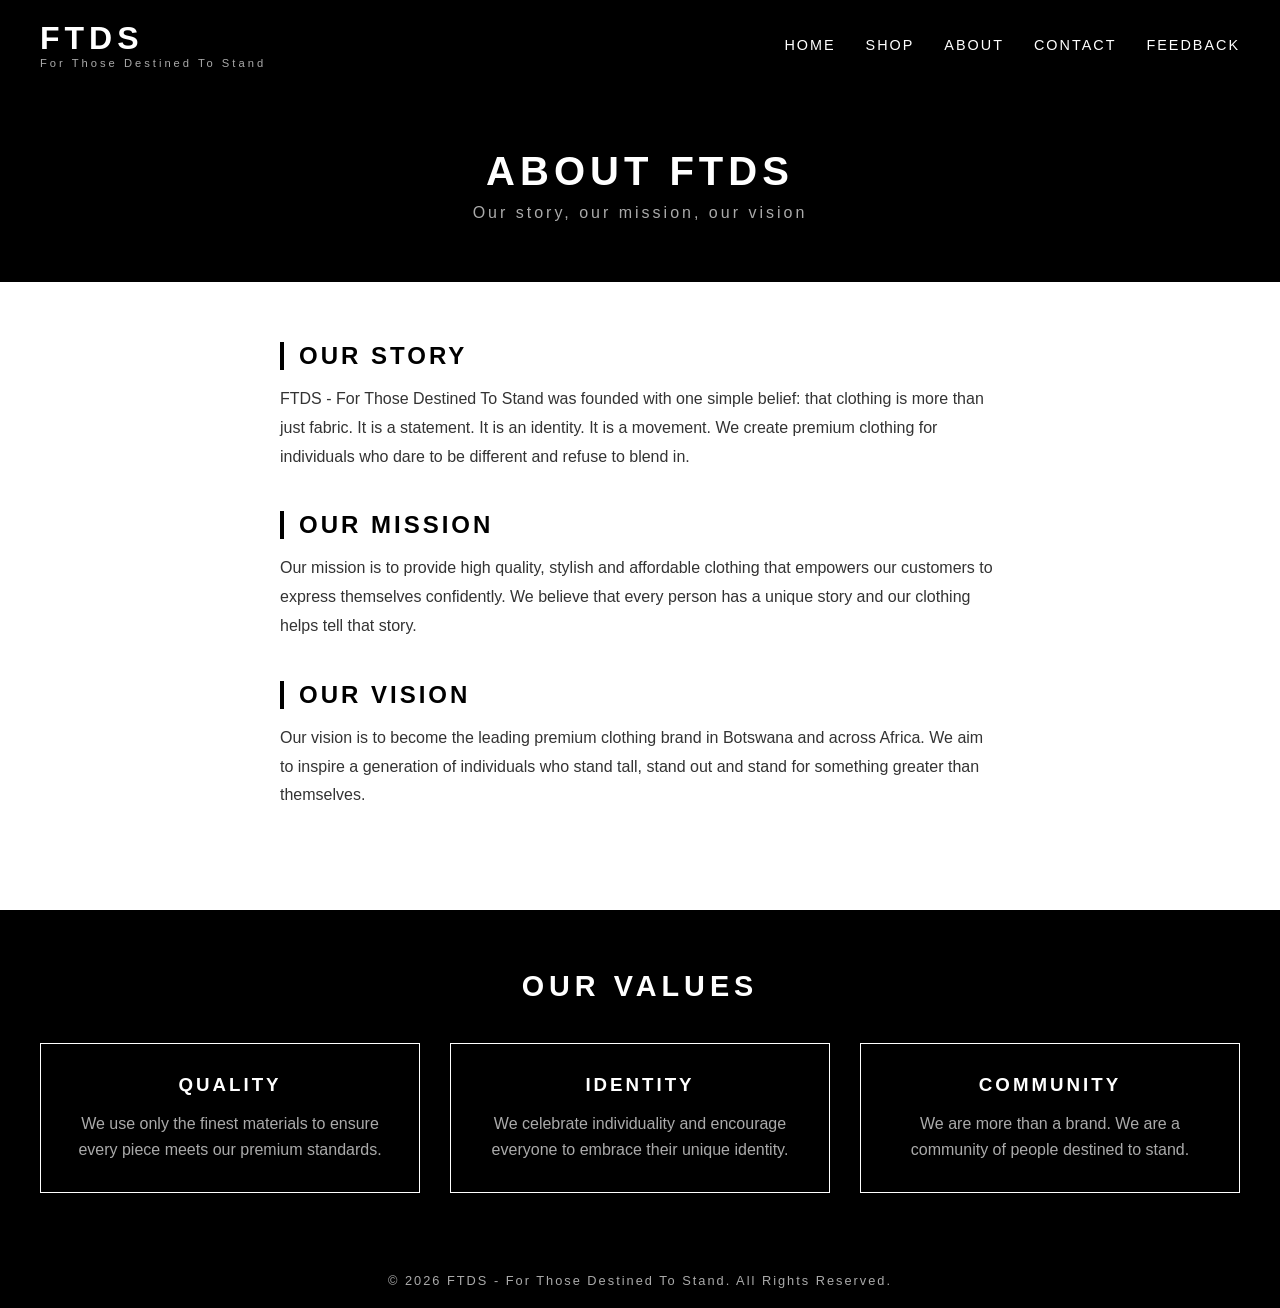
<file: pages/about.html>
<!DOCTYPE html>
<html lang="en">
<head>
    <meta charset="UTF-8">
    <meta name="viewport" content="width=device-width, initial-scale=1.0">
    <title>FTDS - About Us</title>
    <link rel="stylesheet" href="../css/style.css">
</head>
<body>

    <!-- NAVIGATION -->
    <nav>
        <div class="logo">
            <h1>FTDS</h1>
            <p>For Those Destined To Stand</p>
        </div>
        <ul>
            <li><a href="../index.html">Home</a></li>
            <li><a href="shop.html">Shop</a></li>
            <li><a href="about.html">About</a></li>
            <li><a href="contact.html">Contact</a></li>
            <li><a href="feedback.html">Feedback</a></li>
        </ul>
    </nav>

    <!-- PAGE HEADER -->
    <section class="page-header">
        <h1>About FTDS</h1>
        <p>Our story, our mission, our vision</p>
    </section>

    <!-- ABOUT SECTION -->
    <section class="about-section">
        <div class="about-content">
            <h2>Our Story</h2>
            <p>FTDS - For Those Destined To Stand was founded with one simple belief: 
            that clothing is more than just fabric. It is a statement. It is an 
            identity. It is a movement. We create premium clothing for individuals 
            who dare to be different and refuse to blend in.</p>
        </div>

        <div class="about-content">
            <h2>Our Mission</h2>
            <p>Our mission is to provide high quality, stylish and affordable 
            clothing that empowers our customers to express themselves confidently. 
            We believe that every person has a unique story and our clothing helps 
            tell that story.</p>
        </div>

        <div class="about-content">
            <h2>Our Vision</h2>
            <p>Our vision is to become the leading premium clothing brand in 
            Botswana and across Africa. We aim to inspire a generation of 
            individuals who stand tall, stand out and stand for something 
            greater than themselves.</p>
        </div>
    </section>

    <!-- VALUES SECTION -->
    <section class="values-section">
        <h2>Our Values</h2>
        <div class="values-grid">
            <div class="value-card">
                <h3>Quality</h3>
                <p>We use only the finest materials to ensure every piece meets our premium standards.</p>
            </div>
            <div class="value-card">
                <h3>Identity</h3>
                <p>We celebrate individuality and encourage everyone to embrace their unique identity.</p>
            </div>
            <div class="value-card">
                <h3>Community</h3>
                <p>We are more than a brand. We are a community of people destined to stand.</p>
            </div>
        </div>
    </section>

    <!-- FOOTER -->
    <footer>
        <p>&copy; 2026 FTDS - For Those Destined To Stand. All Rights Reserved.</p>
    </footer>

</body>
</html>
</file>
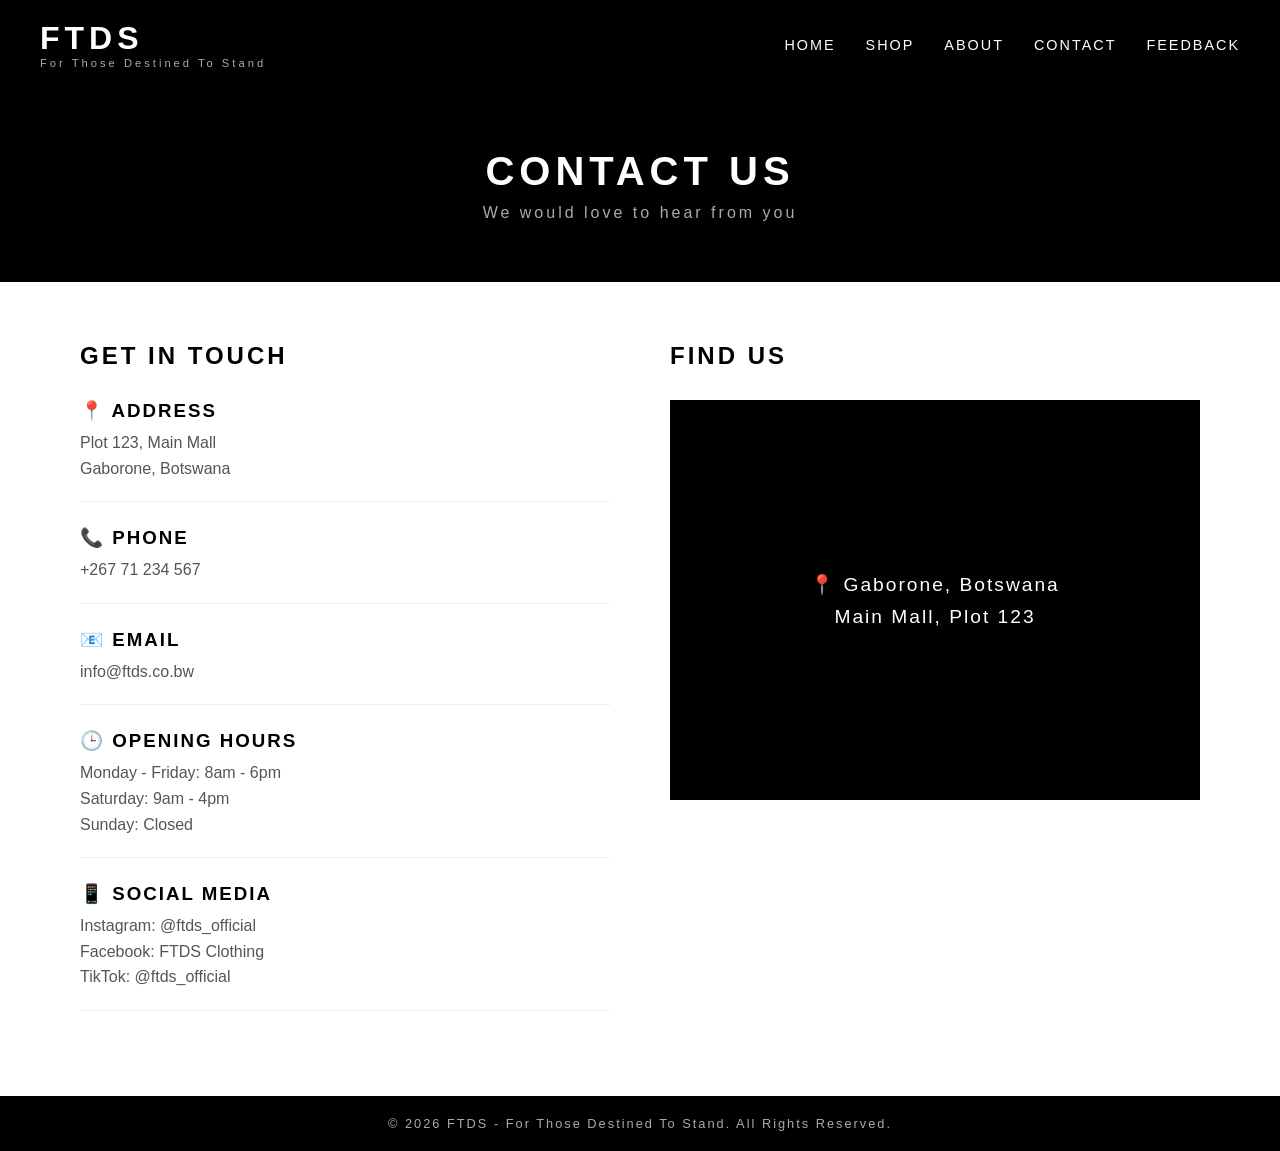
<file: pages/contact.html>
<!DOCTYPE html>
<html lang="en">
<head>
    <meta charset="UTF-8">
    <meta name="viewport" content="width=device-width, initial-scale=1.0">
    <title>FTDS - Contact Us</title>
    <link rel="stylesheet" href="../css/style.css">
</head>
<body>

    <!-- NAVIGATION -->
    <nav>
        <div class="logo">
            <h1>FTDS</h1>
            <p>For Those Destined To Stand</p>
        </div>
        <ul>
            <li><a href="../index.html">Home</a></li>
            <li><a href="shop.html">Shop</a></li>
            <li><a href="about.html">About</a></li>
            <li><a href="contact.html">Contact</a></li>
            <li><a href="feedback.html">Feedback</a></li>
        </ul>
    </nav>

    <!-- PAGE HEADER -->
    <section class="page-header">
        <h1>Contact Us</h1>
        <p>We would love to hear from you</p>
    </section>

    <!-- CONTACT SECTION -->
    <section class="contact-section">
        <div class="contact-grid">

            <!-- CONTACT DETAILS -->
            <div class="contact-details">
                <h2>Get In Touch</h2>
                <div class="contact-item">
                    <h3>📍 Address</h3>
                    <p>Plot 123, Main Mall</p>
                    <p>Gaborone, Botswana</p>
                </div>
                <div class="contact-item">
                    <h3>📞 Phone</h3>
                    <p>+267 71 234 567</p>
                </div>
                <div class="contact-item">
                    <h3>📧 Email</h3>
                    <p>info@ftds.co.bw</p>
                </div>
                <div class="contact-item">
                    <h3>🕒 Opening Hours</h3>
                    <p>Monday - Friday: 8am - 6pm</p>
                    <p>Saturday: 9am - 4pm</p>
                    <p>Sunday: Closed</p>
                </div>
                <div class="contact-item">
                    <h3>📱 Social Media</h3>
                    <p>Instagram: @ftds_official</p>
                    <p>Facebook: FTDS Clothing</p>
                    <p>TikTok: @ftds_official</p>
                </div>
            </div>

            <!-- MAP PLACEHOLDER -->
            <div class="map-placeholder">
                <h2>Find Us</h2>
                <div class="map-box">
                    <p>📍 Gaborone, Botswana</p>
                    <p>Main Mall, Plot 123</p>
                </div>
            </div>

        </div>
    </section>

    <!-- FOOTER -->
    <footer>
        <p>&copy; 2026 FTDS - For Those Destined To Stand. All Rights Reserved.</p>
    </footer>

</body>
</html>
</file>
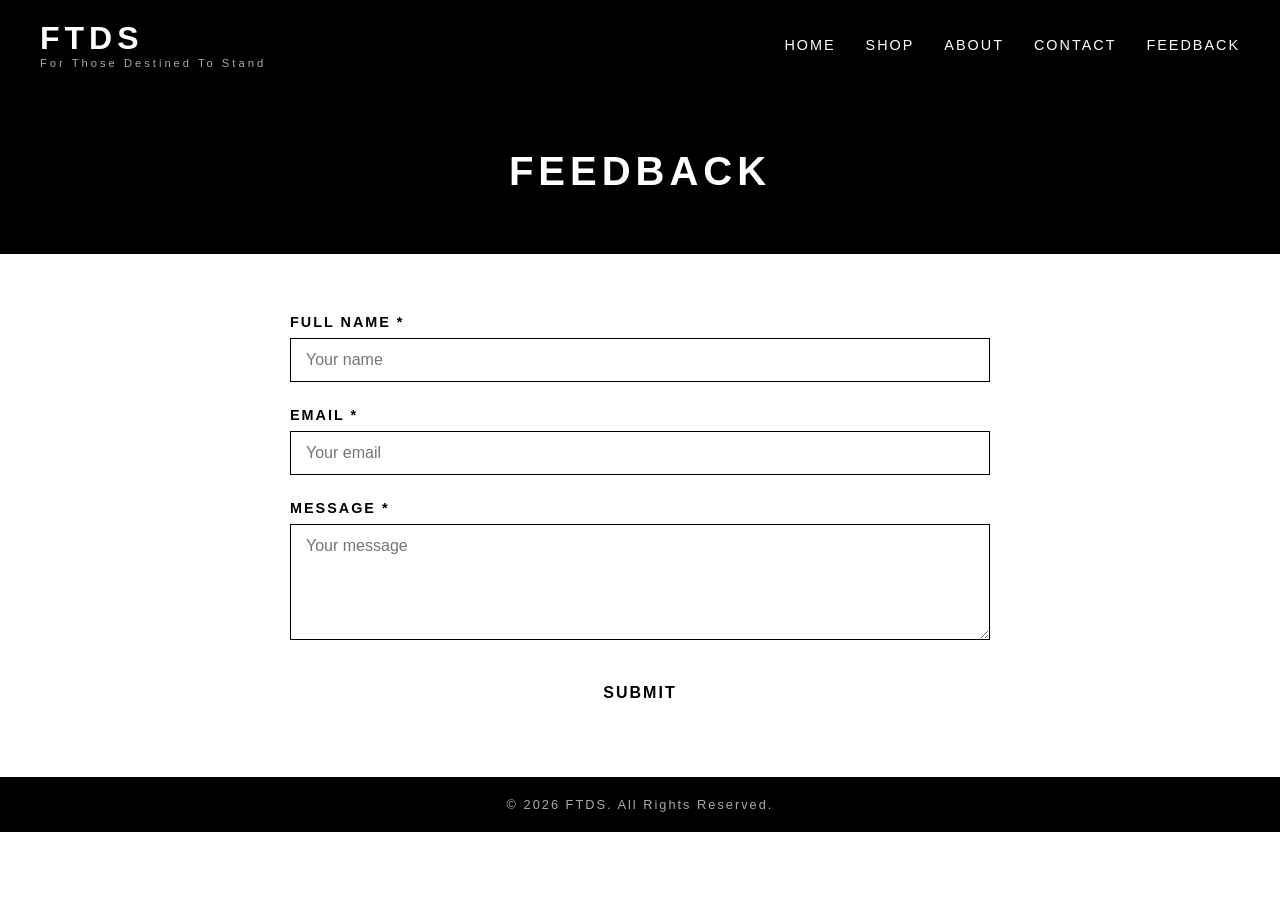
<file: pages/feedback.html>
<!DOCTYPE html>
<html lang="en">
<head>
    <meta charset="UTF-8">
    <title>FTDS - Feedback</title>
    <link rel="stylesheet" href="../css/style.css">
</head>
<body>

    <nav>
        <div class="logo">
            <h1>FTDS</h1>
            <p>For Those Destined To Stand</p>
        </div>
        <ul>
            <li><a href="../index.html">Home</a></li>
            <li><a href="shop.html">Shop</a></li>
            <li><a href="about.html">About</a></li>
            <li><a href="contact.html">Contact</a></li>
            <li><a href="feedback.html">Feedback</a></li>
        </ul>
    </nav>

    <section class="page-header">
        <h1>Feedback</h1>
    </section>

    <section class="feedback-section">
        <div class="feedback-container">
            <form id="feedbackForm">
                <div class="form-group">
                    <label>Full Name *</label>
                    <input type="text" required placeholder="Your name">
                </div>
                <div class="form-group">
                    <label>Email *</label>
                    <input type="email" required placeholder="Your email">
                </div>
                <div class="form-group">
                    <label>Message *</label>
                    <textarea rows="5" required placeholder="Your message"></textarea>
                </div>
                <button type="submit" class="btn submit-btn">Submit</button>
            </form>
        </div>
    </section>

    <footer>
        <p>&copy; 2026 FTDS. All Rights Reserved.</p>
    </footer>

</body>
</html>
</file>
<file: css/style.css>
* {
    margin: 0;
    padding: 0;
    box-sizing: border-box;
    font-family: Arial, sans-serif;
}

body { background: #fff; color: #000; }

nav {
    background: #000;
    padding: 20px 40px;
    display: flex;
    justify-content: space-between;
    align-items: center;
    position: sticky;
    top: 0;
    z-index: 100;
}

.logo h1 { color: #fff; font-size: 2rem; letter-spacing: 5px; }
.logo p { color: #aaa; font-size: 0.7rem; letter-spacing: 3px; }

nav ul { list-style: none; display: flex; gap: 30px; }
nav ul li a {
    color: #fff;
    text-decoration: none;
    text-transform: uppercase;
    letter-spacing: 2px;
    font-size: 0.9rem;
}
nav ul li a:hover { color: #aaa; }

.btn {
    display: inline-block;
    padding: 12px 30px;
    background: #fff;
    color: #000;
    text-decoration: none;
    text-transform: uppercase;
    letter-spacing: 2px;
    font-weight: bold;
    border: 2px solid #fff;
    transition: all 0.3s;
}
.btn:hover { background: #000; color: #fff; }

.hero {
    height: 90vh;
    display: flex;
    align-items: center;
    justify-content: center;
    text-align: center;
    padding: 20px;
}
.hero-content h1 { font-size: 3.5rem; letter-spacing: 5px; text-transform: uppercase; margin-bottom: 20px; color: #fff; }
.hero-content p { color: #ddd; font-size: 1.2rem; letter-spacing: 3px; margin-bottom: 40px; }

.page-header {
    background: #000;
    color: #fff;
    text-align: center;
    padding: 60px 20px;
}
.page-header h1 { font-size: 2.5rem; letter-spacing: 5px; text-transform: uppercase; }
.page-header p { color: #aaa; letter-spacing: 3px; margin-top: 10px; }

.featured {
    padding: 80px 40px;
    text-align: center;
}
.featured h2 { font-size: 2rem; letter-spacing: 5px; text-transform: uppercase; margin-bottom: 50px; }

.collection-grid {
    display: grid;
    grid-template-columns: repeat(3, 1fr);
    gap: 30px;
    max-width: 1200px;
    margin: 0 auto;
}
.collection-card {
    border: 1px solid #000;
    padding: 20px;
    transition: transform 0.3s;
}
.collection-card:hover { transform: translateY(-10px); }
.collection-card img {
    width: 100%;
    height: 250px;
    object-fit: cover;
    margin-bottom: 20px;
}
.collection-card h3 { font-size: 1.1rem; letter-spacing: 3px; text-transform: uppercase; margin-bottom: 10px; }
.collection-card p { color: #555; margin-bottom: 20px; }

.motto {
    background: #000;
    color: #fff;
    text-align: center;
    padding: 80px 40px;
}
.motto h2 { font-size: 2rem; letter-spacing: 3px; font-style: italic; margin-bottom: 20px; }
.motto p { color: #aaa; letter-spacing: 3px; }

.shop-section {
    padding: 60px 40px;
    max-width: 1200px;
    margin: 0 auto;
}
.shop-section h2 {
    font-size: 1.8rem;
    letter-spacing: 5px;
    text-transform: uppercase;
    margin-bottom: 40px;
    border-bottom: 2px solid #000;
    padding-bottom: 10px;
}
.shop-grid { display: grid; grid-template-columns: repeat(3, 1fr); gap: 30px; }
.shop-card { border: 1px solid #000; padding: 20px; text-align: center; transition: transform 0.3s; }
.shop-card:hover { transform: translateY(-10px); }
.shop-card img { width: 100%; height: 250px; object-fit: cover; margin-bottom: 15px; }
.shop-card h3 { font-size: 1rem; letter-spacing: 2px; text-transform: uppercase; margin-bottom: 8px; }
.price { display: block; font-size: 1.2rem; font-weight: bold; margin-bottom: 15px; }

.about-section { max-width: 800px; margin: 0 auto; padding: 60px 40px; }
.about-content { margin-bottom: 40px; }
.about-content h2 { font-size: 1.5rem; letter-spacing: 3px; text-transform: uppercase; margin-bottom: 15px; border-left: 4px solid #000; padding-left: 15px; }
.about-content p { color: #333; line-height: 1.8; }

.values-section { background: #000; padding: 60px 40px; text-align: center; }
.values-section h2 { color: #fff; font-size: 1.8rem; letter-spacing: 5px; text-transform: uppercase; margin-bottom: 40px; }
.values-grid { display: grid; grid-template-columns: repeat(3, 1fr); gap: 30px; max-width: 1200px; margin: 0 auto; }
.value-card { border: 1px solid #fff; padding: 30px 20px; transition: transform 0.3s; }
.value-card:hover { transform: translateY(-10px); }
.value-card h3 { color: #fff; letter-spacing: 3px; text-transform: uppercase; margin-bottom: 15px; }
.value-card p { color: #aaa; line-height: 1.6; }

.contact-section { padding: 60px 40px; max-width: 1200px; margin: 0 auto; }
.contact-grid { display: grid; grid-template-columns: repeat(2, 1fr); gap: 60px; }
.contact-details h2, .map-placeholder h2 { font-size: 1.5rem; letter-spacing: 3px; text-transform: uppercase; margin-bottom: 30px; }
.contact-item { margin-bottom: 25px; border-bottom: 1px solid #eee; padding-bottom: 20px; }
.contact-item h3 { letter-spacing: 2px; text-transform: uppercase; margin-bottom: 8px; }
.contact-item p { color: #555; line-height: 1.6; }
.map-box { background: #000; color: #fff; height: 400px; display: flex; flex-direction: column; align-items: center; justify-content: center; text-align: center; gap: 10px; font-size: 1.2rem; letter-spacing: 2px; }

.feedback-section { padding: 60px 40px; }
.feedback-container { max-width: 700px; margin: 0 auto; }
.feedback-container h2 { font-size: 1.5rem; letter-spacing: 3px; text-transform: uppercase; margin-bottom: 30px; }
.form-group { margin-bottom: 25px; }
.form-group label { display: block; font-size: 0.9rem; letter-spacing: 2px; text-transform: uppercase; margin-bottom: 8px; font-weight: bold; }
.form-group input, .form-group select, .form-group textarea { width: 100%; padding: 12px 15px; border: 1px solid #000; font-size: 1rem; outline: none; }
.form-group input:focus, .form-group select:focus, .form-group textarea:focus { border: 2px solid #000; }
.submit-btn { width: 100%; padding: 15px; font-size: 1rem; cursor: pointer; border: none; }

footer { background: #000; color: #aaa; text-align: center; padding: 20px; font-size: 0.8rem; letter-spacing: 2px; }

@media (max-width: 768px) {
    .hero-content h1 { font-size: 2rem; }
    nav { flex-direction: column; gap: 20px; }
    nav ul { flex-wrap: wrap; justify-content: center; gap: 15px; }
    .collection-grid, .shop-grid, .values-grid, .contact-grid { grid-template-columns: 1fr; }
}
</file>
